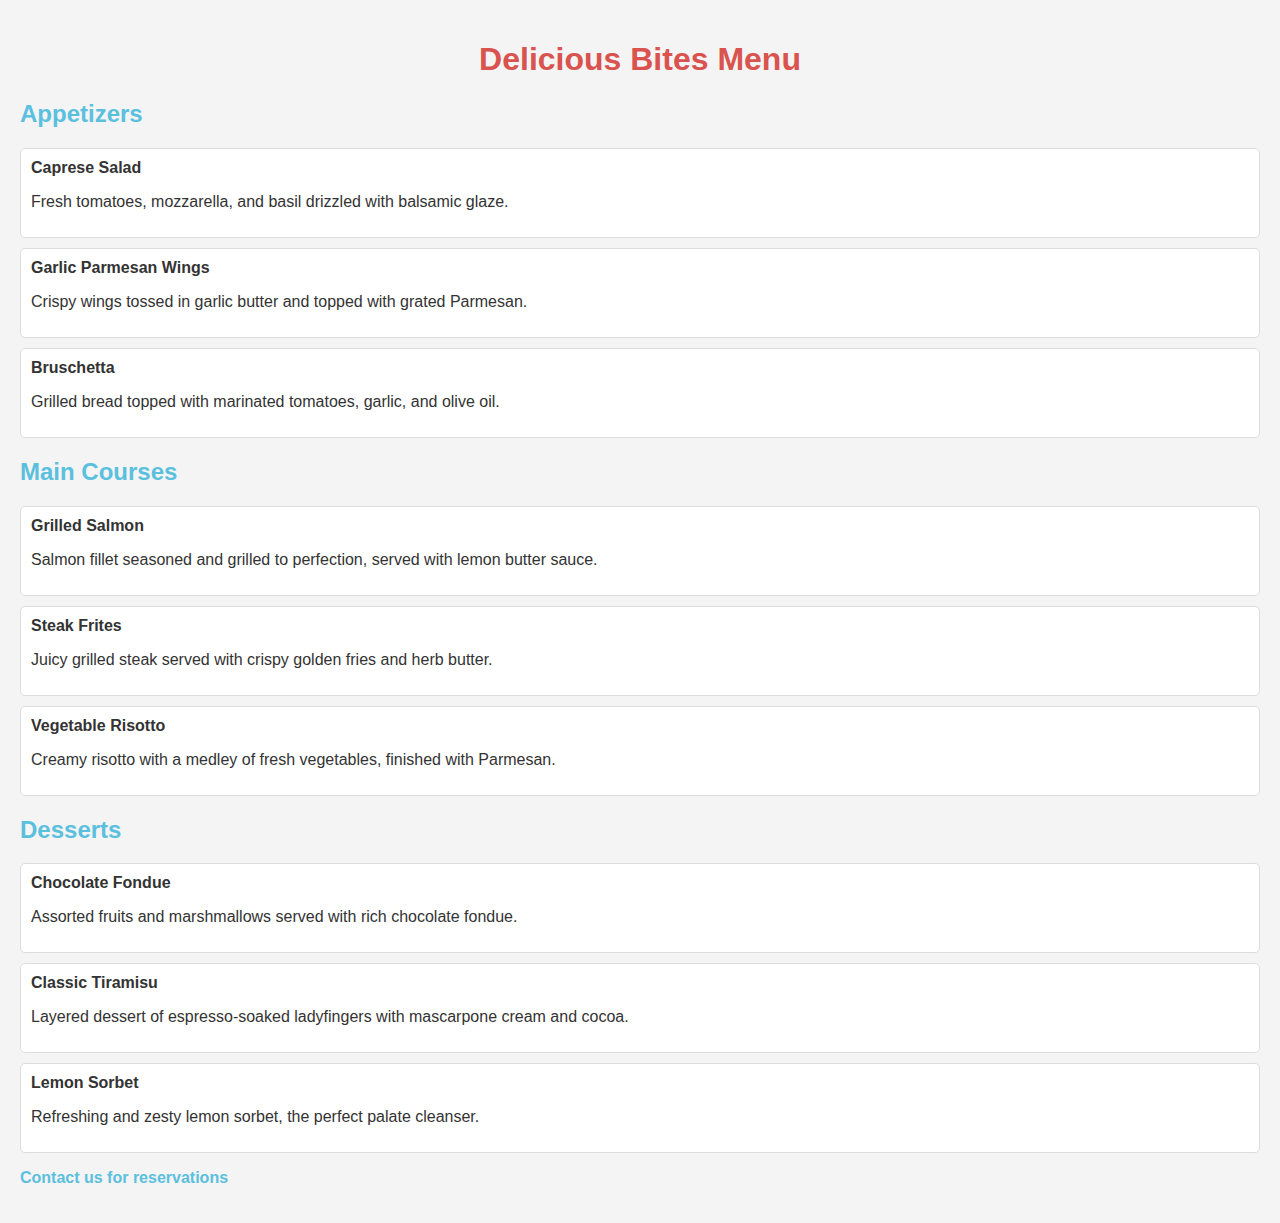
<file: menu.html>
<!DOCTYPE html>
<html lang="en">
  <head>
    <meta charset="UTF-8" />
    <meta name="viewport" content="width=device-width, initial-scale=1.0" />
    <title>Delicious Bites Menu</title>
  </head>
  <body
    style="
      font-family: Arial, sans-serif;
      background-color: #f4f4f4;
      color: #333;
      margin: 0;
      padding: 20px;
    "
  >
    <h1 style="text-align: center;
        color: #d9534f;">Delicious Bites Menu</h1>

    <h2 style="color: #5bc0de;">Appetizers</h2>
    <ul style="list-style-type: none;
        padding: 0;">
      <li style="background-color: #fff;
      border: 1px solid #ddd;
      margin: 10px 0;
      padding: 10px;
      border-radius: 5px;">
        <strong>Caprese Salad</strong>
        <p>
          Fresh tomatoes, mozzarella, and basil drizzled with balsamic glaze.
        </p>
      </li>
      <li style="background-color: #fff;
      border: 1px solid #ddd;
      margin: 10px 0;
      padding: 10px;
      border-radius: 5px;">
        <strong>Garlic Parmesan Wings</strong>
        <p>
          Crispy wings tossed in garlic butter and topped with grated Parmesan.
        </p>
      </li>
      <li style="background-color: #fff;
      border: 1px solid #ddd;
      margin: 10px 0;
      padding: 10px;
      border-radius: 5px;">
        <strong>Bruschetta</strong>
        <p>
          Grilled bread topped with marinated tomatoes, garlic, and olive oil.
        </p>
      </li>
    </ul>

    <h2 style="color: #5bc0de;">Main Courses</h2>
    <ul style="list-style-type: none;
        padding: 0;">
      <li style="background-color: #fff;
      border: 1px solid #ddd;
      margin: 10px 0;
      padding: 10px;
      border-radius: 5px;">
        <strong>Grilled Salmon</strong>
        <p>
          Salmon fillet seasoned and grilled to perfection, served with lemon
          butter sauce.
        </p>
      </li>
      <li style="background-color: #fff;
      border: 1px solid #ddd;
      margin: 10px 0;
      padding: 10px;
      border-radius: 5px;">
        <strong>Steak Frites</strong>
        <p>
          Juicy grilled steak served with crispy golden fries and herb butter.
        </p>
      </li>
      <li style="background-color: #fff;
      border: 1px solid #ddd;
      margin: 10px 0;
      padding: 10px;
      border-radius: 5px;">
        <strong>Vegetable Risotto</strong>
        <p>
          Creamy risotto with a medley of fresh vegetables, finished with
          Parmesan.
        </p>
      </li>
    </ul>

    <h2 style="color: #5bc0de;">Desserts</h2>
    <ul style="list-style-type: none;
        padding: 0;">
      <li style="background-color: #fff;
      border: 1px solid #ddd;
      margin: 10px 0;
      padding: 10px;
      border-radius: 5px;">
        <strong>Chocolate Fondue</strong>
        <p>
          Assorted fruits and marshmallows served with rich chocolate fondue.
        </p>
      </li>
      <li style="background-color: #fff;
      border: 1px solid #ddd;
      margin: 10px 0;
      padding: 10px;
      border-radius: 5px;">
        <strong>Classic Tiramisu</strong>
        <p>
          Layered dessert of espresso-soaked ladyfingers with mascarpone cream
          and cocoa.
        </p>
      </li>
      <li style="background-color: #fff;
      border: 1px solid #ddd;
      margin: 10px 0;
      padding: 10px;
      border-radius: 5px;">
        <strong>Lemon Sorbet</strong>
        <p>Refreshing and zesty lemon sorbet, the perfect palate cleanser.</p>
      </li>
    </ul>

    <p><a href="contact.html" style="color: #5bc0de; text-decoration: none; font-weight: bold;">Contact us for reservations</a></p>
  </body>
</html>
</file>
